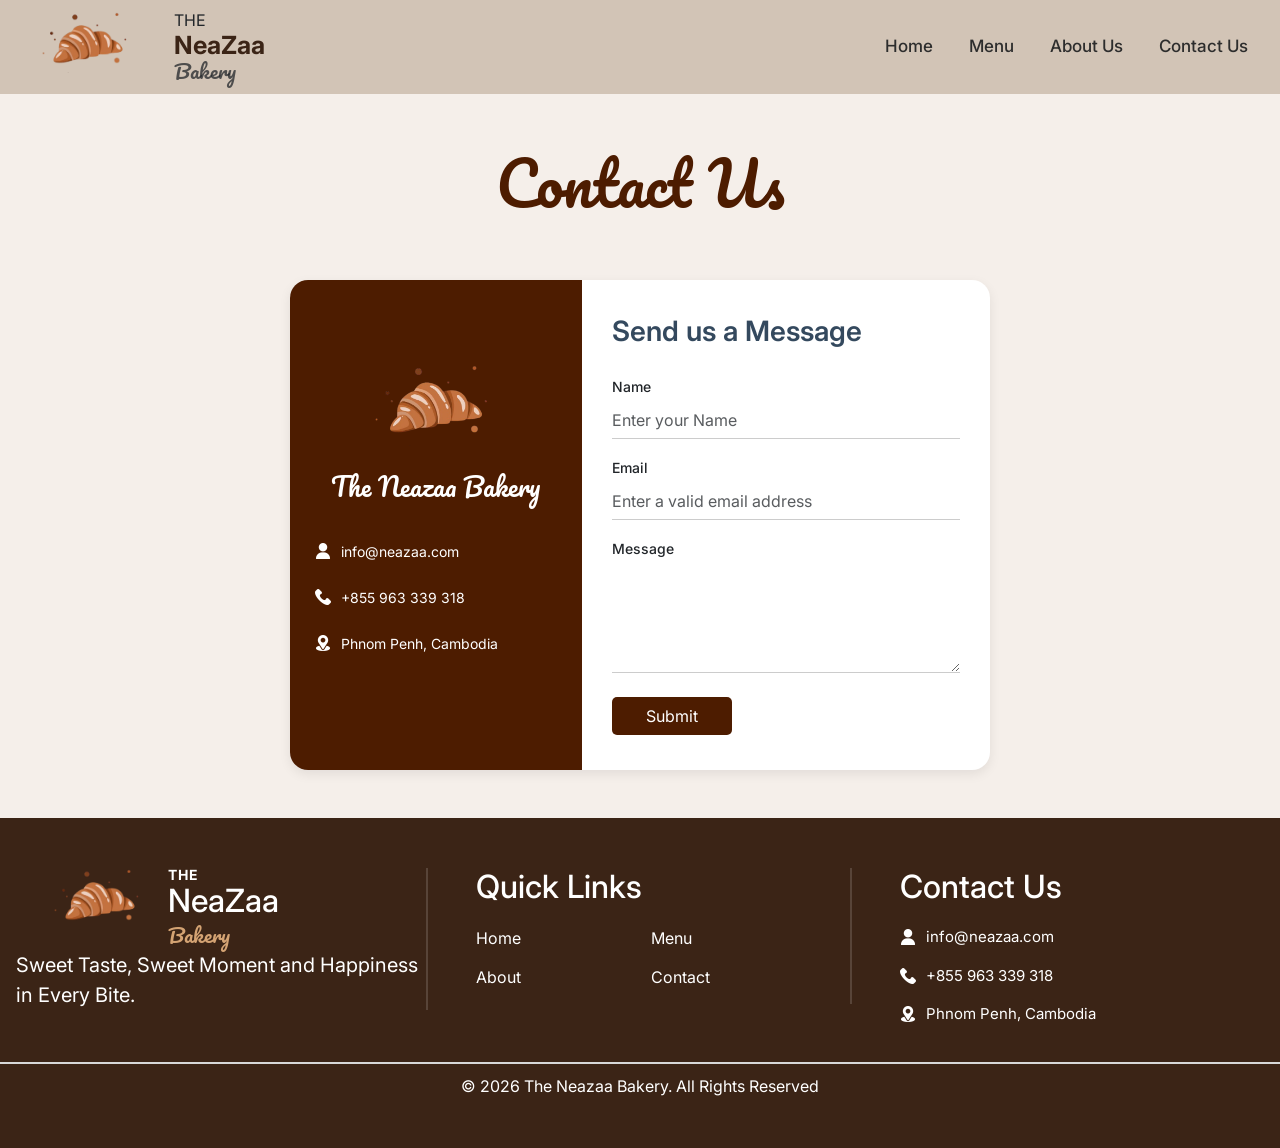
<file: contact.html>
<!DOCTYPE html>
<html lang="en">
<head>
    <meta charset="UTF-8">
    <meta name="viewport" content="width=device-width, initial-scale=1.0">
    <title>Document</title>
     <!-- Bootstrap 5 -->
    <link href="https://cdn.jsdelivr.net/npm/bootstrap@5.3.3/dist/css/bootstrap.min.css" rel="stylesheet">

    
    <!-- Google Fonts -->
    <link href="https://fonts.googleapis.com/css2?family=Inter:wght@400;500;600&family=Pacifico&display=swap" rel="stylesheet">
    <link rel="stylesheet" href="./style.css">
    </head>
<body>
    <!-- ====== NAVBAR ====== -->
    <nav class="navbar navbar-expand-lg navbar-custom sticky-top">
        <div class="container-fluid px-4">


            <div class="d-flex align-items-center logo">
            <!-- Logo image -->
            <img src="./picture/kk (2).png" 
                 class="navbar-brand d-flex align-items-center ms-1" href="#"
                alt="Logo" width="120" style="margin-top: -35px;" >

            <!-- Logo text -->
            <div class="logo-text">
                <div class="mb-0">THE</div>
                <h2 class="mb-0">NeaZaa</h2>
                <span class="text-muted">Bakery</span>
            </div>
            </div>


            <button class="navbar-toggler"
                    type="button"
                    data-bs-toggle="collapse"
                    data-bs-target="#mainNav">
                <span class="navbar-toggler-icon"></span>
            </button>

            <div class="collapse navbar-collapse" id="mainNav">
                <ul class="navbar-nav ms-auto">

                    <li class="nav-item">
                        <a href="./index.html" class="nav-link active">Home</a>
                    </li>

                    <li class="nav-item">
                        <a href="./menupage.html" class="nav-link">Menu</a>
                    </li>

                    <li class="nav-item">
                        <a href="./Aboutus.html" class="nav-link">About Us</a>
                    </li>

                    <li class="nav-item">
                        <a href="./contact.html" class="nav-link">Contact Us</a>
                    </li>

                </ul>
            </div>

        </div>
    </nav>
     <!--==Contact==-->
     <section class="contact-page py-5">
    <div class="container">

        <!-- Title -->
        <div class="text-center mb-5">
            <h2 class="contact-title">Contact Us</h2>
        </div>

        <!-- Contact Card -->
        <div class="contact-card mx-auto">

            <div class="row g-0">

                <!-- Left Side -->
                <div class="col-md-5">
                    <div class="contact-info">

                        <img src="./picture/kk (2).png" 
                        alt="Bakery Logo"
                        class="logo">

                        <h5>The Neazaa Bakery</h5>

                        <p class="contact-page-item">
                           <img src="./picture/Shape09.png" alt="">
                            info@neazaa.com
                       </p>

                       <p class="contact-page-item">
                          <img src="./picture/Shape06.png" alt="">
                           +855 963 339 318
                      </p>

                      <p class="contact-page-item">
                         <img src="./picture/Shape03.png" alt="">
                          Phnom Penh, Cambodia
                     </p>

                    </div>
                </div>

                <!-- Right Side -->
                <div class="col-md-7">
                    <div class="contact-form">

                        <h3>Send us a Message</h3>

                        <form>

                            <div class="mb-3">
                                <label>Name</label>
                                <input
                                    type="text"
                                    class="form-control"
                                    placeholder="Enter your Name">
                            </div>

                            <div class="mb-3">
                                <label>Email</label>
                                <input
                                    type="email"
                                    class="form-control"
                                    placeholder="Enter a valid email address">
                            </div>

                            <div class="mb-4">
                                <label>Message</label>
                                <textarea
                                    class="form-control"
                                    rows="4"></textarea>
                            </div>

                            <button type="submit" class="btn submit-btn">
                                Submit
                            </button>

                        </form>

                    </div>
                </div>

            </div>

        </div>

    </div>
</section>

<!--  FOOTER  -->

<footer class="footer">
    <div class="container-fluid px-3">

        <div class="row">

            <!-- Logo -->
            <div class="col-lg-4 footer-divider pe-0">

               <div class="d-flex align-items-center">

    <img src="./picture/kk (2).png" 
                  class="navbar-brand d-flex align-items-center ms-4" href="#"
        ​​​          width="120"
        ​​          style="margin-top: -45px;"
                  alt="Logo">

                 <div class="ms-2">

             <div class="footer-the">THE</div>

             <h2 class="mb-0 text-white">
                NeaZaa
             </h2>

            <span class="footer-bakery">
                   Bakery
             </span>

            </div>

           </div>
           
                <h4​ style="font-size:20px;"
                ​​    style="margin-top:20px;">
                    Sweet Taste, Sweet Moment
                    and Happiness in Every Bite.
                </h4>

            </div>

            <!-- Quick Links -->
            <div class="col-lg-4 footer-divider px-5">

                <h2 class="footer-title">
                    Quick Links
                </h2>

                <div class="row">
                    <div class="col-6">
                        <a href="./index.html">Home</a>
                        <a href="./Aboutus.html">About</a>
                        
                        
                    </div>

                    <div class="col-6">
                        <a href="./menupage.html">Menu</a>
                        <a href="./contact.html">Contact</a>
                    </div>
                </div>

            </div>

            <!-- Contact -->
            <div class="col-lg-4 ps-5">

                <h2 class="footer-title">
                    Contact Us
                </h2>

                
                        <p class="contact-page-item">
                           <img src="./picture/Shape09.png" alt="">
                            info@neazaa.com
                       </p>

                       <p class="contact-page-item">
                          <img src="./picture/Shape06.png" alt="">
                           +855 963 339 318
                      </p>

                      <p class="contact-page-item">
                         <img src="./picture/Shape03.png" alt="">
                          Phnom Penh, Cambodia
                     </p>

            </div>

        </div>

    </div>

    <div class="row">
    <!-- Content Footer -->

    <div class="col-12">
        <div class="footer-bottom">
            <p>© 2026 The Neazaa Bakery. All Rights Reserved</p>
        </div>
    </div>
</div>
</footer>

    </body>
</html>
</file>
<file: style.css>
*{
            margin:0;
            padding:0;
            box-sizing:border-box;
        }

        body{
            font-family: 'Inter',
            sans-serif;
        }

        /* NAVBAR*/
        .navbar-custom{
            background-color: #d2c4b6;
            padding: 12px 0;
        }

        .logo{
            width: 50px;
            height: auto;
           
        }

        .logo-text{
            margin-left: 10px;
            line-height: 1.1;
        }

        .logo-text h2{
            margin: 0;
            font-size: 25px;
            font-weight: 700;
            color: #3B2416;
        }

        .logo-text span{
            font-family: 'Pacifico',
            cursive;
            font-size: 20px;
            color: #6B4423;
        }

        .nav-link{
            font-size:17px;
            font-weight:500;
            color:#2d2d2d !important;
            margin-left:20px;
            position:relative;
            transition:.3s;
        }

        .nav-link:hover{
            color:#6B4423 !important;
        }

       

      

        /* HEROSECTION */

        .hero{
            height:100vh;
            background:
            linear-gradient(rgba(0,0,0,0.55),
            rgba(0,0,0,0.55)),
            url('https://scontent.fpnh11-2.fna.fbcdn.net/v/t39.30808-6/715324360_895411733564892_1797719266303842489_n.jpg?stp=dst-jpg_tt6&cstp=mx1280x853&ctp=s1280x853&_nc_cat=110&ccb=1-7&_nc_sid=cc71e4&_nc_ohc=Lnj-mR1Sp-oQ7kNvwGoX1BU&_nc_oc=AdriB3sjE98DKOvI2GSHw4n_vi0WQgMG0yEhGD3dSU-B4FlQeXq0Hy6Yz4rAsPeHxR0&_nc_zt=23&_nc_ht=scontent.fpnh11-2.fna&_nc_gid=ioeiHxJmIA_RLZMA2f30Xw&_nc_ss=7b289&oh=00_Af-DlLWELU6qNVTXZzhX6RIWaLV575999Xzv6jBix2nfLA&oe=6A3A9B41');
            background-size:cover;
            background-position:center;
            display:flex;
            align-items:center;
            justify-content:flex-start;
            padding-left:0 20px;
        }

       .hero-content{
    max-width:650px;
    text-align:left;
    margin-left: 0;
}

.welcome-text{
    font-family:'Pacifico', cursive;
    font-size:2rem;
    color:#D4A373;
}

.hero-title{
    font-family:'Pacifico', cursive;
    font-size:clamp(3rem, 8vw, 5rem);
    line-height:1.1;
    color:white;
    margin:10px 0 20px;
    word-break:break-word;
}

.hero-subtitle{
    font-family:'Pacifico', cursive;
    font-size:2rem;
    color:#D4A373;
    margin-bottom:20px;
}

.hero-desc{
    font-size:clamp(1rem, 3vw, 1.5rem);
    color:white;
    max-width:100%;
}

        .btn-custom{
            background:#d4a373;
            color:white;
            padding:12px 35px;
            border:none;
            border-radius:30px;
            font-size:18px;
        }

        .btn-custom:hover{
            background:#bc8a5f;
            color:white;
        }
        .img {
            height: 100px;
        }

/* POPULAR MENU */

.menu-section{
    background:#f3ede8;
    padding:80px 0;
}

.menu-title{
    font-family:'Pacifico', cursive;
    color:#4b2510 !important;
    text-align:center;
    margin-bottom:50px;
    position:relative;
}



.menu-card{
    background:#fff;
    border-radius:20px;
    overflow:hidden;
    box-shadow:0 4px 12px rgba(0,0,0,0.08);
    transition:.3s;
}

.menu-card:hover{
    transform:translateY(-5px);
}

.menu-img{
    width:100%;
    height:200px;
    object-fit:cover;
}

.menu-name{
    font-size:1.5rem;
    color:#5a2d14;
    margin-bottom:5px;
}

.menu-desc{
    color:#666;
    margin-bottom:0;
    line-height:1.4;
}

.price-circle{
    width:55px;
    height:55px;
    background:#6b3b1f;
    color:white;
    border-radius:50%;
    display:flex;
    justify-content:center;
    align-items:center;
    font-size:14px;
    font-weight:600;
    flex-shrink:0;
}

/* FEATURES  */

.features{
    background:#e9ddd1;
    padding:30px 0;
}

.feature-box{
    display:flex;
    align-items:center;
    gap:15px;
}

.feature-icon{
    font-size:35px;
    color:#8B5E3C;
}

.feature-box h5{
    margin:0;
    color:#6B4423;
}

.feature-box p{
    margin:0;
    font-size:14px;
    color:#6B4423;
}

.border-right{
    border-right:2px solid #d1bfae;
}

/*  FOOTER  */

.footer{
    background:#3B2416;
    color:white;
    padding:50px 0;
}

.footer-the{
    font-size:14px;
    font-weight:700;
    color:white;
    line-height:1;
    letter-spacing:1px;
}

.footer-bakery{
    font-family:'Pacifico', cursive;
    font-size:20px;
    color:#d4a373;
}

.footer-logo{
    width:130px;
    margin-bottom:15px;
}

.footer-title{
    font-size:2rem;
    margin-bottom:20px;
}

.footer a{
    color:white;
    text-decoration:none;
    display:block;
    margin-bottom:15px;
}

.footer a:hover{
    color:#d4a373;
}

.footer-divider{
    border-right:2px solid rgba(255,255,255,0.15);
    height:100%;
}

body{
    background:#F4EFEB;
}
.footer-bottom{
    border-top: 2px solid #d8d8d8;
    margin-top: 20px;
    padding-top: 10px;
    text-align: center;
}

.footer-bottom p{
    color: #fff;
    font-size: 16px;
    margin: 0;
}

/* Banner */

.menu-banner{
    position:relative;
    overflow:hidden;
}

.menu-banner img{
    width:100%;
    height:500px;
    object-fit:cover;
}

.banner-content{
    position:absolute;
    left:50px;
    top:50%;
    transform:translateY(-50%);
    color:white;
}

.banner-content span{
    font-family:'Pacifico',cursive;
    font-size:30px;
}

.banner-content h1{
    font-size:60px;
    font-weight:1000;
    line-height:1.1;
    font-family:'Inter',cursive;
}

.banner-content p{
    max-width:300px;
}

.menu-description{
    font-size: 20px;
    color: #666;
    margin-top: 10px;
}

/* Title */

.menu-title{
    padding:25px 0;
}

.menu-title h5{
    font-family:'Pacifico',cursive;
    color:#6B4423;
}

.menu-title h2{
    color:#3B2416;
    font-weight:700;
}

/* Cards */

.menu-card{
    background:white;
    border-radius:15px;
    overflow:hidden;
    box-shadow:0 2px 8px rgba(0,0,0,.08);
    transition:.3s;
}

.menu-card:hover{
    transform:translateY(-8px);
}

.menu-card img{
    width:100%;
    height:150px;
    object-fit:cover;
}

.card-body{
    padding:12px;
}

.card-body h6{
    margin-bottom:4px;
    color:#3B2416;
}

.card-body p{
    font-size:12px;
    color:#666;
    line-height:1.3;
    margin-bottom:0px;
}

.price-circle{
    width:45px;
    height:45px;
    background:#6B4423;
    color:white;
    border-radius:50%;
    display:flex;
    align-items:center;
    justify-content:center;
    font-size:11px;
}

.order-btn{
    background:#6B4423;
    color:white;
    border:none;

    font-size:14px !important;
    padding:8px 20px !important;

    border-radius:30px;
    width:auto !important;
    display:inline-block;
    
}

.card-body{
    font-size:12px;
}
.order-btn:hover{
    background:#8A5A36;
}
/* Special Offer Section */
.offer-box{
    background:#efe3d6;
    border-radius:25px;
    padding:30px;
    display:flex;
    align-items:center;
    justify-content:space-between;
    overflow:hidden;
}

.offer-text h2{
    font-size:60px;
    color:#6B4423;
    font-weight:bold;
}

.offer-small{
    font-family:'Pacifico',cursive;
    color:#C08A5B;
}

.offer-btn{
    border:none;
    background:#6B4423;
    color:white;
    padding:10px 25px;
    border-radius:30px;
}

.offer-image img{
    max-height:250px;
    width:500px;
     height:450px;
    object-fit:cover;
    object-position:center;
    border-radius:15px;
    padding:  200px 0 0 0 80px;
}
/*Reviews*/
.testimonial-title{
    text-align:center;
    color:#3B2416;
    font-weight:bold;
    margin-bottom:40px;
}

.review-card{
    background:white;
    border-radius:20px;
    padding:25px;
    box-shadow:0 2px 10px rgba(0,0,0,.08);
    transition:.3s;
    justify-items: center;
    
}

.review-card img{
    width: 80px;
    height: 80px;
    border-radius: 50%;
    object-fit: cover;
    margin-top: 15px auto 0;
    display: block;
}

.review-card:hover{
    transform:translateY(-5px);
}

.stars{
    font-size:20px;
    margin-bottom:15px;
}

.review-card p{
    color:#555;
}

.review-card h6{
    margin-top:15px;
    color:#6B4423;
}

/* ===== ABOUT US ===== */

.about-section{
    background:#1f0d06;
    padding:80px 60px;
}

.about-container{
    display:flex;
    align-items:center;
    justify-content:space-between;
    gap:20px;
}

.about-content{
    flex:1;
    color:white;
}

.about-content h1{
    font-size:80px;
    font-family:Georgia, serif;
    font-weight:Inter;
    display:inline-block;
    border-bottom:5px solid white;
    padding-bottom:10px;
    margin-bottom:30px;
}

.about-content p{
    font-size:18px;
    line-height:1.8;
    max-width:550px;
    margin-bottom:40px;
}

.features{
    display:flex;
    gap:35px;
    padding:0;
    background:none;
    border:none;
    box-shadow:none;
}

.feature{
    text-align:center;
    max-width:180px;
    
}

.feature i{
    font-size:35px;
    color:#d4a373;
    display:block;
    margin-bottom:10px;
}

.feature-img{
    width:40px;
    height:40 px;
    margin-bottom:15px;
}

.feature h5{
    color:#d4a373;
    font-size:14px;
    margin-bottom:10px;
}

.feature span{
    color:#d8d8d8;
    font-size:13px;
    line-height:1.5;
}

.about-image{
    flex:1;
    text-align:center;
    
}

.about-image img{
    width:100%;
    max-width:900px;
    height:auto;
    display:blokc;
}

/*a2*/
.about-info{
    background:#1A1108;
    padding-bottom:80px;
}

.info-card{
    background:#f5ecdf;
    border-radius:25px;
    padding:40px;
}

.info-item{
    margin-bottom:25px;
}

.info-item h3{
    color:#6B4423;
    font-family:'Pacifico',cursive;
    font-size:20px;
    font-weight:30;
    margin-bottom:10px;
}


.contact-item{
    margin-bottom:30px;
}

.contact-item h4{
    color:#6B4423;
    font-size:18px;
}

.shop-img{
    width:100%;
    height:450px;
    object-fit:cover;
    border-radius:15px;
}

/*contact*/
​   .contact-page{
    background:#f7f1ef;
    min-height:70vh;
}

.contact-title{
    display:inline-block;
    font-family:Pacifico;
    font-size:60px;
    color:#4d1c00;
    padding:5px 15px;
}

.contact-card{
    max-width:700px;
    background:#fff;
    border-radius:18px;
    overflow:hidden;
    box-shadow:0 4px 12px rgba(0,0,0,.08);
}

.contact-page-item{
    display:flex;
    align-items:center;
    gap:10px;
    font-size:15px;
}

.contact-page-item img{
    width:16px;
    height:16px;
    object-fit: contain;
}

.contact-info{
    background:#4d1c00;
    color:#fff;
    text-align:center;
    padding:50px 25px;
    height:100%;
}

.contact-info .logo{
    width:160px;
    margin-bottom:25px;
}

.contact-info h5{
    margin-bottom:40px;
    font-size:25px;
    font-family:Pacifico;
    
}

.contact-info p{
    text-align:left;
    margin-bottom:25px;
    font-size:14px;
}

.contact-info i{
    margin-right:8px;
}

.contact-form{
    padding:35px 30px;
}

.contact-form h3{
    color:#34495e;
    font-weight:600;
    margin-bottom:25px;
}

.contact-form label{
    font-size:14px;
    font-weight:500;
    margin-bottom:5px;
}

.form-control{
    border:none;
    border-bottom:1px solid #ccc;
    border-radius:0;
    padding-left:0;
}

.form-control:focus{
    box-shadow:none;
    border-color:#4d1c00;
}

.submit-btn{
    background:#4d1c00;
    color:#fff;
    width:120px;
    border-radius:5px;
}

.submit-btn:hover{
    background:#682700;
    color:#fff;
}

/*order*/
body{
    background:#f5efea;
}

.order-section{
    padding:40px;
}

.order-left{
    background:linear-gradient(135deg,#2b140a,#6B4423);
    color:white;
    border-radius:30px;
    padding:30px;
}

.menu-title{
    text-align:center;
    margin-bottom:30px;
    font-family:'Pacifico',cursive;
    color:#fff;
    font-size:50px;
    text-shadow:0 2px 8px rgba(0,0,0,0.4);
}

.menu-item{
    display:flex;
    align-items:center;
    gap:10px;
    background:rgba(246, 244, 244, 0.1);
    padding:10px;
    border-radius:15px;
    margin-bottom:10px;
}

.menu-item img{
    width:50px;
    height:50px;
    border-radius:10px;
    object-fit:cover;
}

.qr-img{
    width:100px;
    height:100px;
    margin-top:15px;
    border-radius:10px;
    background:white;
    padding:8px;
}

.qr-payment{
    margin-bottom:15px;
}

.product-name{
    flex:1;
}

.price{
    margin-right:10px;
}

.qty-box{
    display:flex;
    gap:5px;
    align-items:center;
}

.qty-box button{
    width:30px;
    height:30px;
    border:none;
    border-radius:5px;
}

.option-item{
    margin-bottom:10px;
}

.order-right{
    background:#f8f5f2;
    border-radius:30px;
    padding:30px;
}

.summary-item{
    display:flex;
    align-items:center;
    justify-content:space-between;
    margin-bottom:15px;
}

.summary-item img{
    width:50px;
    height:50px;
    border-radius:10px;
    object-fit:cover;
}

.price-row{
    display:flex;
    justify-content:space-between;
    margin-bottom:10px;
}

.total-row{
    display:flex;
    justify-content:space-between;
    font-size:32px;
    font-weight:bold;
    color:#6B4423;
}

.order-btn{
    width:100%;
    background:#6B4423;
    color:white;
    border:none;
    padding:15px;
    border-radius:15px;
    margin-top:20px;
    font-size:22px;
}

.box-card{
    border:1px solid #ddd;
    border-radius:15px;
    padding:20px;
    margin-top:20px;
}

.box-card textarea{
    width:100%;
    height:120px;
    border:1px solid #ddd;
    border-radius:10px;
    padding:10px;
}

.box-card input{
    width:100%;
    border:none;
    border-bottom:1px solid #ccc;
    margin-bottom:15px;
    padding:10px;
    outline:none;
}
</file>
